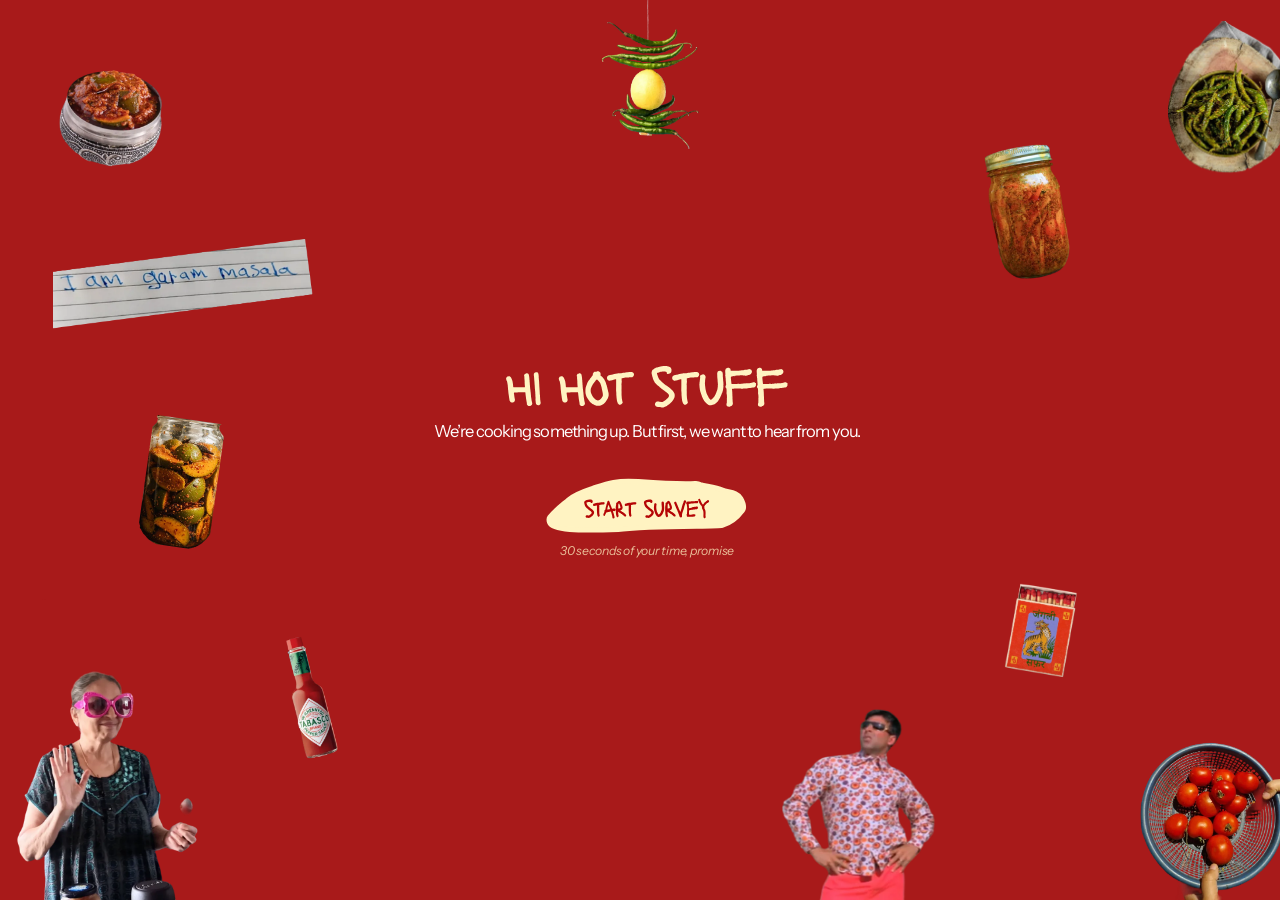
<file: index.html>
<!doctype html>
<html lang="en">
<head>
  <meta charset="utf-8">
  <meta name="viewport" content="width=device-width, initial-scale=1, maximum-scale=1, viewport-fit=cover">
  <title>The Achaar Survey</title>
  <meta name="description" content="We're cooking something up. But first, we want to hear from you.">
  <meta name="theme-color" content="#A81A1A">
  <link rel="preconnect" href="https://fonts.googleapis.com">
  <link rel="preconnect" href="https://fonts.gstatic.com" crossorigin>
  <link href="https://fonts.googleapis.com/css2?family=Instrument+Sans:ital,wght@0,400;0,500;0,600;0,700;1,400&display=swap" rel="stylesheet">
  <link rel="stylesheet" href="styles.css">
</head>
<body>
  <main class="stage" id="stage">

    <!-- HOME -->
    <section class="view view--home is-active" id="home" aria-labelledby="home-title">
      <img class="deco deco--chillies" src="assets/chillies-full.webp" alt="" aria-hidden="true">
      <img class="deco deco--note" src="assets/garam-masala.webp" alt="" aria-hidden="true">
      <img class="deco deco--bowl" src="assets/bowl-full.webp" alt="" aria-hidden="true">
      <img class="deco deco--jar" src="assets/survey-3.webp" alt="" aria-hidden="true">
      <img class="deco deco--nani" src="assets/maa.webp" alt="" aria-hidden="true">
      <img class="deco deco--tomatoes" src="assets/survey-5.webp" alt="" aria-hidden="true">
      <!-- laptop-only extras -->
      <img class="deco deco--desk deco--nimbu" src="assets/nimbu-mirchi.webp" alt="" aria-hidden="true">
      <img class="deco deco--desk deco--jar-desk" src="assets/jar-full.webp" alt="" aria-hidden="true">
      <img class="deco deco--desk deco--pieces" src="assets/pieces.webp" alt="" aria-hidden="true">
      <img class="deco deco--desk deco--tabasco" src="assets/tabasco.webp" alt="" aria-hidden="true">
      <img class="deco deco--desk deco--maa-desk" src="assets/maa-full.webp" alt="" aria-hidden="true">
      <img class="deco deco--desk deco--guy" src="assets/dont-want.webp" alt="" aria-hidden="true">
      <img class="deco deco--desk deco--matchbox" src="assets/matchbox.webp" alt="" aria-hidden="true">

      <div class="home__content">
        <h1 class="home__title" id="home-title"><img src="assets/hi-hot-stuff.svg" alt="Hi Hot Stuff"></h1>
        <p class="home__sub">We’re cooking something up. <br>But first, we want to hear from you.</p>
        <button class="start-btn" id="start-btn" type="button">
          <img src="assets/button.svg" alt="Start survey">
        </button>
        <p class="home__note">30 seconds of your time, promise</p>
      </div>
    </section>

    <!-- SURVEY -->
    <section class="view view--survey" id="survey" aria-live="polite">
      <form class="survey__card" id="card" novalidate></form>
    </section>

    <!-- THANK YOU -->
    <section class="view view--done" id="done" aria-labelledby="done-title">
      <div class="done__content">
        <h2 class="done__title" id="done-title"><img src="assets/thank-you.svg" alt="Thank you"></h2>
        <p class="done__text">Ever since I was little, I’ve loved achaar. Lately I’m not eating as much as I would like to because I’m clumsy and always end up spilling or spoiling my precious achaar.</p>
        <p class="done__text">If that sounds like you, get in touch and share any thoughts you have. Every thought counts :)</p>
        <a class="whatsapp-btn" id="whatsapp-btn" href="#" target="_blank" rel="noopener">
          <img src="assets/button-whatsapp.svg" alt="WhatsApp">
        </a>
      </div>
      <img class="done__photo" src="assets/ash.webp" alt="" aria-hidden="true">
    </section>

  </main>

  <script src="config.js"></script>
  <script src="questions.js"></script>
  <script src="app.js"></script>
</body>
</html>
</file>
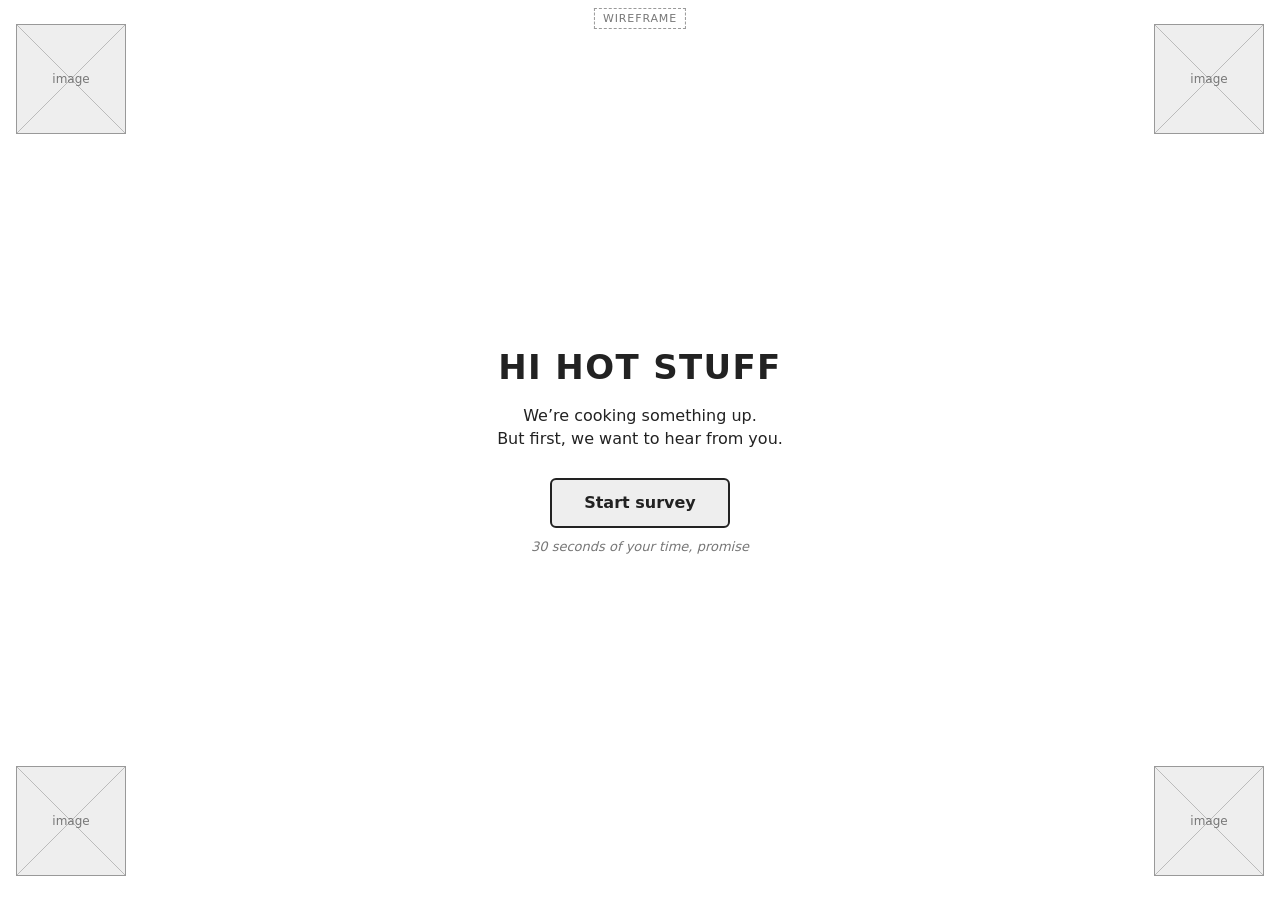
<file: wireframe/index.html>
<!doctype html>
<html lang="en">
<head>
  <meta charset="utf-8">
  <meta name="viewport" content="width=device-width, initial-scale=1, viewport-fit=cover">
  <title>The Achaar Survey — Wireframe</title>
  <link rel="stylesheet" href="wireframe.css">
</head>
<body>
  <div class="wf-tag">Wireframe</div>
  <main class="stage" id="stage">

    <!-- HOME -->
    <section class="view view--home is-active" id="home" aria-labelledby="home-title">
      <div class="ph ph--a" aria-hidden="true">image</div>
      <div class="ph ph--b" aria-hidden="true">image</div>
      <div class="ph ph--c" aria-hidden="true">image</div>
      <div class="ph ph--d" aria-hidden="true">image</div>
      <div class="home__content">
        <h1 class="home__title" id="home-title">HI HOT STUFF</h1>
        <p class="home__sub">We’re cooking something up.<br>But first, we want to hear from you.</p>
        <button class="start-btn" id="start-btn" type="button">Start survey</button>
        <p class="home__note">30 seconds of your time, promise</p>
      </div>
    </section>

    <!-- SURVEY -->
    <section class="view view--survey" id="survey" aria-live="polite">
      <form class="survey__card" id="card" novalidate></form>
    </section>

    <!-- THANK YOU -->
    <section class="view view--done" id="done" aria-labelledby="done-title">
      <div class="done__content">
        <h2 class="done__title" id="done-title">THANK YOU</h2>
        <p class="done__text">Ever since I was little, I’ve loved achaar. Lately I’m not eating as much as I would like to because I’m clumsy and always end up spilling or spoiling my precious achaar.</p>
        <p class="done__text">If that sounds like you, get in touch and share any thoughts you have. Every thought counts :)</p>
        <a class="whatsapp-btn" id="whatsapp-btn" href="#">WhatsApp</a>
        <div class="ph ph--done" aria-hidden="true">image</div>
      </div>
    </section>

  </main>

  <script>window.SURVEY_CONFIG = { SHEET_ENDPOINT: "" };</script>
  <!-- same questions as the live survey, so the wireframe stays in sync -->
  <script src="../questions.js"></script>
  <script src="app.js"></script>
</body>
</html>
</file>
<file: styles.css>
:root {
  --red: #A81A1A;
  --red-deep: #8C1414;
  --cream: #FFF3C2;
  --ink: #2B0A0A;
  --white: #FFFFFF;
  --sans: "Instrument Sans", system-ui, -apple-system, "Segoe UI", sans-serif;
}

* { box-sizing: border-box; }

html, body {
  margin: 0;
  background: var(--red);
  color: var(--white);
  font-family: var(--sans);
  -webkit-font-smoothing: antialiased;
}

button { font: inherit; color: inherit; cursor: pointer; }

.stage {
  position: relative;
  width: 100%;
  min-height: 100svh;
  overflow: hidden;
}

/* ---------- views ---------- */
.view {
  position: absolute;
  inset: 0;
  min-height: 100svh;
  opacity: 0;
  visibility: hidden;
  transition: opacity .45s ease, visibility 0s linear .45s;
}
.view.is-active {
  position: relative;
  opacity: 1;
  visibility: visible;
  transition: opacity .45s ease;
}

/* ---------- home: always exactly one screen tall ----------
   Phone layout comes from the 390 × 844 mockup. --u is one mockup pixel, scaled so the
   whole artboard fits the screen; vertical positions are percentages of the 844px height. */
.view--home,
.view--done {
  --u: min(100vw / 390, 100svh / 844);
  height: 100svh;
  min-height: 0;
  overflow: hidden;
}

/* iPhone Safari's toolbar floats over the page, so let the home screen run underneath it
   (large viewport) instead of stopping above it; the page is locked so it can't scroll. */
@supports (-webkit-touch-callout: none) {
  .view--home,
  .view--done {
    --u: min(100vw / 390, 100lvh / 844);
    height: 100lvh;
  }
  html:has(.view--home.is-active),
  html:has(.view--done.is-active) { overflow: hidden; }
}

.deco {
  position: absolute;
  display: block;
  pointer-events: none;
  user-select: none;
}
.deco--chillies { top: 0.9%;  right: 0; width: calc(128 * var(--u)); }
.deco--note     { top: 24.4%; left: 0;  width: calc(238 * var(--u)); }
.deco--bowl     { top: -10.9%; left: calc(-42 * var(--u)); width: calc(208 * var(--u)); }
.deco--jar      { top: 43.4%; left: 0;  width: calc(73 * var(--u)); }
/* the clip hides the faint frame edge baked into the top of these two images */
.deco--nani     { bottom: 0;  left: 0;  width: calc(260 * var(--u)); clip-path: inset(calc(88 * var(--u)) 0 0 0); }
.deco--tomatoes { bottom: 0;  right: 0; width: calc(167 * var(--u)); clip-path: inset(calc(12 * var(--u)) 0 0 0); }

.home__content {
  position: absolute;
  top: 42%;
  left: 0;
  right: 0;
  display: flex;
  flex-direction: column;
  align-items: center;
}

.home__title { margin: 0; line-height: 0; }
.home__title img { display: block; width: calc(276 * var(--u)); height: auto; }

.home__sub {
  margin: calc(22 * var(--u)) 0 0;
  font-size: calc(16 * var(--u));
  line-height: 1.25;
  letter-spacing: -0.055em;
  color: var(--white);
  text-align: left;
}

.start-btn {
  margin-top: calc(46 * var(--u));
  padding: 0;
  border: 0;
  background: none;
  width: calc(203 * var(--u));
  transition: transform .2s cubic-bezier(.3, 1.6, .5, 1);
  animation: wiggle 3.2s ease-in-out 1.2s infinite;
}
.start-btn img { display: block; width: 100%; }
.home__note {
  margin: calc(12 * var(--u)) 0 0;
  font-size: calc(15 * var(--u));
  font-style: italic;
  letter-spacing: -0.02em;
  color: rgba(255, 243, 194, .75);
}
.start-btn:hover  { transform: scale(1.06) rotate(-2deg); animation-play-state: paused; }
.start-btn:active { transform: scale(.96); }
.start-btn:focus-visible { outline: 3px dashed var(--cream); outline-offset: 6px; border-radius: 30px; }

@keyframes wiggle {
  0%, 86%, 100% { transform: rotate(0); }
  89% { transform: rotate(-3deg); }
  92% { transform: rotate(3deg); }
  95% { transform: rotate(-2deg); }
}

/* ---------- laptop / desktop: spread the collage across a landscape screen ---------- */
.deco--desk { display: none; }

/* ---------- laptop / desktop homepage, from the 1440 × 1024 mockup ----------
   --v is one mockup pixel. Things touching an edge are pinned to that edge; the rest are
   placed from the centre so the collage stays balanced on other screen shapes. */
@media (min-width: 900px) and (min-aspect-ratio: 1/1) {
  .view--home { --v: min(100vw / 1440, 100svh / 1024); }

  .view--home .deco--desk { display: block; }
  .view--home .deco--jar,
  .view--home .deco--nani { display: none; }

  .deco--nimbu    { top: 0; left: calc(50% - 54 * var(--v)); width: calc(125 * var(--v)); }
  .deco--chillies { top: calc(24 * var(--v)); right: 0; width: calc(128 * var(--v)); }
  .deco--bowl     { top: calc(-42 * var(--v)); left: calc(44 * var(--v)); right: auto; width: calc(208 * var(--v)); }
  .deco--jar-desk { top: calc(128 * var(--v)); right: calc(193 * var(--v)); width: calc(200 * var(--v)); }
  .deco--note     { top: calc(50% - 240 * var(--v)); left: calc(60 * var(--v)); width: calc(296 * var(--v)); }
  .deco--pieces   { top: calc(50% - 35 * var(--v)); left: calc(165 * var(--v)); width: calc(82 * var(--v)); transform: rotate(8deg); }
  .deco--tabasco  { bottom: calc(156 * var(--v)); left: calc(301 * var(--v)); width: calc(100 * var(--v)); }
  .deco--maa-desk { bottom: calc(-172 * var(--v)); left: calc(-145 * var(--v)); width: calc(518 * var(--v)); }
  .deco--guy      { bottom: 0; left: calc(50% + 127 * var(--v)); width: calc(232 * var(--v)); }
  .deco--tomatoes { bottom: 0; right: 0; width: calc(167 * var(--v)); }
  .deco--matchbox { bottom: calc(250 * var(--v)); right: calc(227 * var(--v)); width: calc(90 * var(--v)); } /* small, in the gap above the guy and the tomatoes */

  .home__content { top: calc(50% - 96 * var(--v)); left: calc(16 * var(--v)); transform: none; } /* centred 8px right of middle, as in the mockup */
  .home__title img { width: calc(320 * var(--v)); }
  .home__sub { margin-top: calc(14 * var(--v)); font-size: calc(18.8 * var(--v)); text-align: center; }
  .home__sub br { display: none; }

  /* final screen: a wider column for the personal note */
  .view--done .done__content { width: calc(460 * var(--u)); }
  .start-btn { margin-top: calc(42 * var(--v)); width: calc(232 * var(--v)); }
  .home__note { margin-top: calc(12 * var(--v)); font-size: calc(14 * var(--v)); }
}

/* ---------- survey ----------
   Drawn on the same 390 × 844 artboard as the home screen: a 218px column starting at x = 86,
   question title at y ≈ 288, arrows at y ≈ 583, page dots at the bottom. */
.view--survey {
  --u: min(100vw / 390, 100svh / 844);
  --col: max(calc(218 * var(--u)), 200px);
  height: 100svh;
  display: flex;
  flex-direction: column;
  overflow-y: auto;
  color: var(--cream);
}

.survey__card {
  flex: 1 0 0;
  min-height: 0;
  width: var(--col);
  margin: 0 auto;
  display: flex;
  flex-direction: column;
  padding: calc(16 * var(--u)) 0 calc(18 * var(--u) + env(safe-area-inset-bottom));
}
/* flexible spacers centre the question in the space above the arrows, which sit just over the dots;
   long questions push them apart and the page scrolls */
.survey__card::before,
.survey__card::after { content: ""; flex: 1 1 0; }
/* the top spacer starts as tall as the arrows + dots below, so the question sits in the middle of the
   screen; it is the only one that shrinks when a question is too tall to fit */
.survey__card::before { flex-basis: calc(96 * var(--u)); }
.survey__card::after { order: 1; flex-shrink: 0; }
.survey__card.enter      { animation: cardIn .4s cubic-bezier(.2, .9, .3, 1.1) both; }
.survey__card.enter-back { animation: cardInBack .4s cubic-bezier(.2, .9, .3, 1.1) both; }
@keyframes cardIn     { from { opacity: 0; transform: translateX(32px); } }
@keyframes cardInBack { from { opacity: 0; transform: translateX(-32px); } }

.q__title {
  margin: 0;
  font-size: calc(18 * var(--u));
  font-weight: 700;
  line-height: 1.3;
  letter-spacing: -0.03em;
  color: var(--cream);
}
.q__hint {
  margin: 6px 0 0;
  font-size: 12px;
  font-style: italic;
  color: rgba(255, 243, 194, .7);
}

.q__body { margin-top: calc(34 * var(--u)); display: flex; flex-direction: column; gap: 10px; }

/* underlined text fields */
.line-field { position: relative; display: block; padding-bottom: 6px; }
.line-field ~ .line-field { margin-top: calc(4 * var(--u)); }
.line-field::after {
  content: "";
  position: absolute;
  left: 0; right: 0; bottom: 0;
  height: 3px;
  background: url("assets/underline.svg") no-repeat left bottom / 100% 3px;
}
.field {
  width: 100%;
  padding: 6px 0 4px;
  border: 0;
  background: none;
  color: var(--cream);
  font: 400 calc(13 * var(--u)) var(--sans);
  letter-spacing: -0.02em;
  outline: none;
  border-radius: 0;
}
.field::placeholder { color: rgba(255, 243, 194, .55); font-style: italic; font-size: calc(11 * var(--u)); }
textarea.field { min-height: 120px; resize: none; line-height: 1.4; }

/* choice options: text sits inside the hand-drawn outline from assets/option.svg */
.opt {
  position: relative;
  display: flex;
  align-items: center;
  gap: 10px;
  width: 100%;
  padding: calc(15 * var(--u)) calc(18 * var(--u));
  border: 0;
  background: none;
  color: var(--cream);
  font-size: calc(16 * var(--u)); /* same as the homepage intro line */
  font-weight: 400;
  letter-spacing: -0.02em;
  line-height: 1.2;
  text-align: left;
  transition: color .15s, transform .15s;
}
.opt > :not(.opt__shape) { position: relative; }
.opt__shape {
  position: absolute;
  inset: 0;
  width: 100%;
  height: 100%;
  overflow: visible;
}
.opt__shape path { fill: transparent; stroke: var(--cream); stroke-width: 1; transition: fill .15s; }
.opt:hover .opt__shape path { stroke-width: 1.6; }
/* a faint cream wash on hover (mouse/trackpad only, so it never sticks on phones) */
@media (hover: hover) {
  .opt:not([aria-pressed="true"]):hover .opt__shape path { fill: rgba(255, 243, 194, .1); }
  .chips .opt:not([aria-pressed="true"]):hover { background: rgba(255, 243, 194, .1); }
}
.opt:active { transform: scale(.98); }
.opt:focus-visible { outline: 2px dashed var(--cream); outline-offset: 4px; }
.opt__emoji { font-size: 18px; line-height: 1; }
.opt[aria-pressed="true"] { color: var(--red); }
.opt[aria-pressed="true"] .opt__shape path { fill: var(--cream); }
/* small photo above the text in a tile */
.has-images .opt { flex-direction: column; gap: calc(6 * var(--u)); }
.q__body.has-images .opt { padding-block: calc(18 * var(--u)); }
/* photo tiles keep one size: an odd last tile stays tile-sized and sits centred on its row */
.q__body.has-images .opt:last-child:nth-child(odd) { grid-column: 1 / -1; justify-self: center; width: calc(50% - 5px); } /* room between the text and the drawn border */
.opt__img { position: relative; display: block; height: calc(88 * var(--u)); width: auto; max-width: 80%; object-fit: contain; }
/* long lists: tighter rows so they still fit on one screen */
/* long lists become a quiz-style grid of big tiles running almost edge to edge */
.q__body.is-long {
  display: grid;
  grid-template-columns: 1fr 1fr;
  gap: 10px;
  margin-inline: calc((var(--col) - 100vw) / 2 + 14px);
}
.is-long .opt {
  min-height: calc(96 * var(--u));
  padding: calc(16 * var(--u)) calc(14 * var(--u));
  justify-content: center;
  text-align: center;
}
.is-long .opt:last-child:nth-child(odd) { grid-column: 1 / -1; min-height: calc(64 * var(--u)); }

/* two-answer questions (yes / no): two big tiles side by side */
.q__body.is-pair { display: grid; grid-template-columns: 1fr 1fr; gap: 12px; }
.is-pair .opt { min-height: calc(110 * var(--u)); justify-content: center; text-align: center; }

/* picture choices (e.g. "Which do you prefer?") */
.q--pictures:not(.q--pic-grid) .q__title { text-align: center; }
/* phones: two photos on top, the third centred underneath */
.pics {
  --pic-scale: 1.2;
  flex-direction: row;
  flex-wrap: wrap;
  justify-content: space-evenly;
  align-items: flex-end;
  gap: calc(40 * var(--u)) 0; /* space-evenly spreads the photos across each row */
  margin: calc(42 * var(--u)) calc(-20 * var(--u)) 0; /* a little wider than the text column so the captions fit */
}
.pic:nth-child(3n) { flex-basis: 100%; }
.pic {
  flex: 0 1 auto;
  display: flex;
  flex-direction: column;
  align-items: center;
  gap: calc(10 * var(--u));
  padding: 0;
  border: 0;
  background: none;
  color: var(--cream);
  transition: transform .2s cubic-bezier(.3, 1.6, .5, 1);
}
.pic img {
  display: block;
  width: calc(var(--w) * var(--u) * var(--pic-scale));
  height: auto;
  transition: transform .2s cubic-bezier(.3, 1.6, .5, 1);
}
.pic:hover img { transform: translateY(-4px) rotate(-2deg); }
.pic:active { transform: scale(.97); }
.pic:focus-visible { outline: 2px dashed var(--cream); outline-offset: 6px; border-radius: 8px; }
.pic__label {
  font-size: calc(13 * var(--u));
  letter-spacing: -0.02em;
  text-align: center;
  white-space: nowrap;
}
.pic[aria-pressed="true"] img { transform: scale(1.06); }
.pic[aria-pressed="true"] .pic__label { font-weight: 700; }
/* picked: bold caption plus a small tick on the photo's top-left corner */
.pic__photo { position: relative; display: block; line-height: 0; }
.pic__tick {
  position: absolute;
  top: 0;
  left: 0;
  display: grid;
  place-items: center;
  width: calc(26 * var(--u));
  height: calc(26 * var(--u));
  border-radius: 50%;
  background: var(--cream);
  color: var(--red);
  font-size: calc(15 * var(--u));
  font-weight: 700;
  line-height: 1;
  opacity: 0;
  transform: scale(.4);
  transition: opacity .15s, transform .2s cubic-bezier(.3, 1.6, .5, 1);
}
.pic[aria-pressed="true"] .pic__tick { opacity: 1; transform: scale(1); }

/* four photos: a 2 × 2 grid, captions left-aligned under each photo */
.pics.is-grid {
  display: grid;
  grid-template-columns: repeat(2, calc(172 * var(--u)));
  justify-content: center;
  align-items: end;
  gap: calc(10 * var(--u)) calc(18 * var(--u));
  margin-top: calc(24 * var(--u));
  margin-inline: calc((var(--col) - 362 * var(--u)) / 2); /* a little wider than the text column to fit the big photos */
}
.is-grid .pic { position: relative; align-items: flex-start; }
.is-grid .pic__photo { max-width: 100%; }
.is-grid .pic img { width: auto; height: calc(148 * var(--u) * var(--pic-scale)); /* same height as the "Which do you prefer?" photos */ max-width: 100%; object-fit: contain; object-position: left bottom; }
.is-grid .pic__label { text-align: left; white-space: normal; min-height: 2.4em; line-height: 1.2; }
/* bold without getting wider, so a picked caption keeps its line breaks */
.is-grid .pic[aria-pressed="true"] .pic__label { font-weight: 400; -webkit-text-stroke: .045em currentColor; }
/* no scaling here: scaling shows faint frame edges baked into these SVGs */
.is-grid .pic img,
.is-grid .pic:hover img,
.is-grid .pic[aria-pressed="true"] img { transform: none; }


.chips { flex-direction: row; flex-wrap: wrap; gap: 8px; }
.chips .opt { width: auto; padding: 8px 13px; border: 1.5px solid rgba(255, 243, 194, .4); border-radius: 99px; }
.chips .opt[aria-pressed="true"] { background: var(--cream); border-color: var(--cream); }

/* spice slider */
.spice { text-align: center; }
.spice__face { font-size: 56px; line-height: 1; transition: transform .2s; }
.spice__label { margin: 10px 0 18px; font-size: 16px; font-weight: 700; color: var(--cream); min-height: 1.3em; }
.spice__range {
  -webkit-appearance: none; appearance: none;
  width: 100%; height: 10px;
  border-radius: 99px;
  background: linear-gradient(90deg, #F7E7A1, #F2C14E 30%, #FF7A1A 60%, #3D0000);
  outline: none;
}
.spice__range::-webkit-slider-thumb {
  -webkit-appearance: none; appearance: none;
  width: 30px; height: 30px; border-radius: 50%;
  background: var(--cream); border: 4px solid var(--red-deep);
  cursor: grab;
}
.spice__range::-moz-range-thumb {
  width: 24px; height: 24px; border-radius: 50%;
  background: var(--cream); border: 4px solid var(--red-deep); cursor: grab;
}
.spice__ends { display: flex; justify-content: space-between; margin-top: 8px; font-size: 12px; color: rgba(255, 243, 194, .7); }

.q__error,
.field__error { margin: 12px 0 0; font-size: calc(11 * var(--u)); color: #590E0E; } /* same size as the placeholders, same red as the waiting arrow */
/* "please pick one" sits centred just above the arrows and dots; its space is taken out of the
   gap above them, so showing it never moves anything */
.q__error {
  order: 2;
  height: 1.3em;
  margin: 0 0 calc(-1.3em - 12 * var(--u));
  text-align: center;
  position: relative;
  z-index: 1;
}
.field__error { margin: 6px 0 0; }
.line-field[hidden] { display: none; }

/* age-group pills on the last page */
.pill-field { display: flex; align-items: center; justify-content: space-between; gap: 12px; margin-top: calc(14 * var(--u)); }
.pill-field__label { font-size: calc(13 * var(--u)); font-style: italic; color: rgba(255, 243, 194, .55); white-space: nowrap; }
.pill-field__row { display: flex; gap: 8px; }
.pill {
  padding: calc(6 * var(--u)) calc(12 * var(--u));
  border: 1.5px solid rgba(255, 243, 194, .5);
  border-radius: 99px;
  background: transparent;
  color: var(--cream);
  font-size: calc(13 * var(--u));
  line-height: 1.1;
  transition: background .15s, color .15s, border-color .15s;
}
@media (hover: hover) { .pill:not([aria-pressed="true"]):hover { background: rgba(255, 243, 194, .1); } }
.pill[aria-pressed="true"] { background: var(--cream); border-color: var(--cream); color: var(--red); }
.pill:focus-visible { outline: 2px dashed var(--cream); outline-offset: 3px; }
.other-field { margin-top: 4px; }

/* opt-in checkbox on the last page */
.check-field {
  display: flex;
  align-items: flex-start;
  gap: calc(12 * var(--u));
  margin-top: calc(26 * var(--u));
  cursor: pointer;
}
.check-field__box {
  -webkit-appearance: none;
  appearance: none;
  flex: none;
  display: grid;
  place-items: center;
  width: calc(22 * var(--u));
  height: calc(22 * var(--u));
  margin: 2px 0 0;
  border: 1.5px solid var(--cream);
  border-radius: 5px 7px 5px 6px;
  background: transparent;
  cursor: pointer;
  transition: background .15s;
}
.check-field__box::after {
  content: "✓";
  color: var(--red);
  font-size: calc(15 * var(--u));
  font-weight: 700;
  line-height: 1;
  transform: scale(0);
  transition: transform .2s cubic-bezier(.3, 1.6, .5, 1);
}
.check-field__box:checked { background: var(--cream); }
.check-field__box:checked::after { transform: scale(1); }
.check-field__box:focus-visible { outline: 2px dashed var(--cream); outline-offset: 3px; }
.check-field__label { font-size: calc(13 * var(--u)); line-height: 1.35; letter-spacing: -0.02em; color: var(--cream); }
.check-field + .line-field { margin-top: calc(16 * var(--u)); }

/* Submit button (last page) — disabled (faded) until name and email are in */
.submit-btn {
  align-self: center;
  margin-top: calc(34 * var(--u));
  padding: 0;
  border: 0;
  background: none;
  width: calc(203 * var(--u));
  transition: opacity .2s, transform .2s cubic-bezier(.3, 1.6, .5, 1);
}
.submit-btn img { display: block; width: 100%; }
.submit-btn:hover:not(:disabled) { transform: scale(1.05) rotate(-2deg); }
.submit-btn:active:not(:disabled) { transform: scale(.96); }
.submit-btn:disabled { opacity: .35; cursor: default; }
/* while sending: the word is covered by a cream patch with a spinning loader on it */
.submit-btn { position: relative; }
.submit-btn__loader {
  position: absolute;
  left: 22%; right: 22%; top: 24%; bottom: 24%;
  display: none;
  place-items: center;
  border-radius: 40%;
  background: var(--cream);
}
.submit-btn__loader::after {
  content: "";
  width: calc(20 * var(--u));
  height: calc(20 * var(--u));
  border: calc(3 * var(--u)) solid rgba(168, 26, 26, .25);
  border-top-color: var(--red);
  border-radius: 50%;
  animation: spin .7s linear infinite;
}
.submit-btn.is-sending,
.submit-btn.is-sending:disabled { opacity: 1; cursor: progress; }
.submit-btn.is-sending .submit-btn__loader { display: grid; }
@keyframes spin { to { transform: rotate(360deg); } }
.submit-btn:focus-visible { outline: 2px dashed var(--cream); outline-offset: 5px; border-radius: 30px; }
.arrow--next.is-hidden { visibility: hidden; }

/* "Next" button that appears under pick-several answers; its space is kept so nothing jumps */
.continue-btn {
  align-self: center;
  margin-top: calc(24 * var(--u));
  padding: 0;
  border: 0;
  background: none;
  width: calc(161 * var(--u));
  visibility: hidden;
  opacity: 0;
  transform: translateY(8px) scale(.9);
  transition: opacity .2s, transform .25s cubic-bezier(.3, 1.6, .5, 1), visibility 0s linear .25s;
}
.continue-btn img { display: block; width: 100%; }
.continue-btn.is-shown { visibility: visible; opacity: 1; transform: none; transition: opacity .2s, transform .25s cubic-bezier(.3, 1.6, .5, 1); }
.continue-btn.is-shown:hover { transform: scale(1.05) rotate(-1.5deg); }
.continue-btn:active { transform: scale(.96); }
.continue-btn:focus-visible { outline: 2px dashed var(--cream); outline-offset: 4px; border-radius: 30px; }
/* the bottom arrow nudges forward while there's a choice ready to send */
.arrow--next.is-ready { animation: nudge-right 1.4s ease-in-out infinite; }
@keyframes nudge-right { 0%, 60%, 100% { transform: translateX(0); } 30% { transform: translateX(6px); } }
.field__error:empty { display: none; }

/* back / next arrows */
.q__nav {
  display: flex;
  justify-content: space-between;
  align-items: center;
  gap: calc(10 * var(--u));
  order: 2;
  padding-top: calc(40 * var(--u));
}
.arrow {
  padding: 8px;
  margin: -8px;
  border: 0;
  background: none;
  line-height: 0;
  color: var(--cream);
  transition: color .2s, transform .2s cubic-bezier(.3, 1.6, .5, 1);
}
.arrow svg { display: block; height: auto; }
.arrow--back svg { width: calc(31 * var(--u)); }
.arrow--next svg { width: calc(36 * var(--u)); }
.arrow--back:hover { transform: translateX(-4px); }
.arrow--next:hover { transform: translateX(4px); }
.arrow--next.is-waiting { color: #590E0E; }
.arrow:focus-visible { outline: 2px dashed var(--cream); outline-offset: 4px; border-radius: 6px; }
.arrow[disabled] { opacity: .5; pointer-events: none; }

/* page dots */
.dots {
  display: flex;
  justify-content: center;
  align-items: center;
  gap: calc(5 * var(--u));
}
/* every dot is the same hand-drawn blob (assets/dot.svg); only the colour changes */
.dot { display: block; width: calc(10 * var(--u)); color: #590E0E; transition: color .3s; }
.dot svg { display: block; width: 100%; height: auto; }
.dots__count {
  margin-left: calc(8 * var(--u));
  font-size: calc(12 * var(--u));
  letter-spacing: -0.01em;
  color: rgba(255, 243, 194, .7);
  white-space: nowrap;
}
.dot.is-done    { color: #E9A98F; }
.dot.is-current { color: var(--cream); }

.reaction {
  position: fixed;
  left: 50%;
  top: 9%;
  z-index: 5;
  font-size: 22px;
  font-weight: 700;
  letter-spacing: -0.03em;
  color: var(--cream);
  white-space: nowrap;
  pointer-events: none;
  animation: pop 1s ease-out forwards;
}
@keyframes pop {
  0%   { opacity: 0; transform: translate(-50%, 10px) scale(.7) rotate(-4deg); }
  25%  { opacity: 1; transform: translate(-50%, 0) scale(1.05) rotate(-3deg); }
  100% { opacity: 0; transform: translate(-50%, -40px) scale(1) rotate(-3deg); }
}

/* ---------- laptop / desktop question pages ----------
   Fixed, modest sizes (question 20px, answers 16px) and answers laid out in a grid. */
@media (min-width: 900px) and (min-aspect-ratio: 1/1) {
  .view--survey { --u: 1.15px; --col: min(560px, 70vw); }
  .survey__card::before { flex-basis: calc(96 * var(--u)); }

  .q__title { font-size: 20px; }
  .q__hint { font-size: 13px; }
  .opt, .pic__label, .field, .check-field__label { font-size: 16px; }
  .pill-field__label { font-size: 13px; }
  .pill { font-size: 15px; padding: 6px 14px; }
  .field::placeholder, .q__error, .field__error { font-size: 13px; }
  .q__body { margin-top: 24px; }

  /* answers in two columns */
  .q--choice .q__body:not(.pics):not(.chips) { display: grid; grid-template-columns: repeat(2, 1fr); gap: 12px; }
  .q__body .opt { min-height: 52px; padding: 12px 18px; }
  .q--choice .q__body.is-long:not(.pics):not(.chips) { grid-template-columns: repeat(3, 1fr); margin-inline: 0; }
  .q--choice .q__body.is-long.is-four,
  .q--choice .q__body.is-pair { grid-template-columns: repeat(2, 1fr); margin-inline: 0; }
  .is-long .opt,
  .is-long .opt:last-child:nth-child(odd) { grid-column: auto; min-height: 72px; padding: 12px 14px; }
  .is-pair .opt { min-height: 90px; }
  .opt__img { height: min(96px, 10.5svh); } /* shorter laptop screens get slightly smaller photos so nothing scrolls */
  .q__body.has-images .opt { padding-block: 22px; }
  .q__body.has-images .opt:last-child:nth-child(odd) { grid-column: auto; justify-self: stretch; width: auto; padding-block: 22px; }
  .other-field { grid-column: 1 / -1; }

  /* photos: one row */
  .pics { --pic-scale: 1; flex-wrap: nowrap; gap: 40px; margin: 28px 0 0; }
  .pic, .pic:nth-child(3n) { flex: 0 0 auto; }
  .continue-btn { width: calc(136 * var(--u)); } /* a little smaller on laptop */
  .pics.is-grid { grid-template-columns: repeat(4, 150px); justify-content: center; gap: 20px; margin-inline: calc((var(--col) - 660px) / 2); }
  .is-grid .pic img { height: 150px; }

}

/* ---------- done (final screen, from the 390 × 844 mockup) ---------- */
.done__content {
  position: absolute;
  top: calc(117 * var(--u));
  left: 50%;
  width: calc(296 * var(--u));
  transform: translateX(-50%);
  display: flex;
  flex-direction: column;
  align-items: center;
}
.done__title { margin: 0 0 calc(28 * var(--u)); line-height: 0; }
.done__title img { display: block; width: calc(193 * var(--u)); }
.done__text {
  margin: 0 0 calc(16 * var(--u));
  align-self: stretch;
  font-size: calc(14 * var(--u));
  line-height: 1.3;
  letter-spacing: -0.03em;
  color: var(--white);
}
.whatsapp-btn {
  display: block;
  margin-top: calc(30 * var(--u));
  width: calc(203 * var(--u));
  transition: transform .2s cubic-bezier(.3, 1.6, .5, 1);
  animation: wiggle 3.2s ease-in-out 1.2s infinite;
}
.whatsapp-btn img { display: block; width: 100%; }
.whatsapp-btn:hover  { transform: scale(1.06) rotate(-2deg); animation-play-state: paused; }
.whatsapp-btn:active { transform: scale(.96); }
.whatsapp-btn:focus-visible { outline: 3px dashed var(--cream); outline-offset: 6px; border-radius: 30px; }
.done__photo {
  position: absolute;
  bottom: 0;
  left: 50%;
  width: calc(390 * var(--u));
  transform: translateX(-50%);
  pointer-events: none;
}
.chilli-rain {
  position: fixed; top: -40px; z-index: 6; font-size: 26px; pointer-events: none;
  animation: fall linear forwards;
}
@keyframes fall { to { transform: translateY(110vh) rotate(540deg); } }

/* ---------- phones: every text size is 5pt larger than the base design ---------- */
@media (max-width: 899px), (max-aspect-ratio: 1/1) {
  .home__sub   { font-size: calc(19 * var(--u)); }
  .done__text  { font-size: calc(16 * var(--u)); }

  /* the bigger type needs a wider column than the 218px one in the mockup */
  .view--survey { --col: calc(330 * var(--u)); }
  .q__title     { font-size: calc(23 * var(--u)); }
  .q__hint      { font-size: 15px; }
  .field        { font-size: calc(18 * var(--u)); }
  .field::placeholder { font-size: calc(15 * var(--u)); }
  .opt          { font-size: calc(18 * var(--u)); } /* same as the picture captions */
  .pic__label   { font-size: calc(18 * var(--u)); }
  .opt__emoji   { font-size: 23px; }
  .spice__label { font-size: 21px; }
  .spice__ends  { font-size: 17px; }
  .q__error,
  .field__error { font-size: calc(15 * var(--u)); }
  .check-field__label { font-size: calc(18 * var(--u)); }
  .pill-field__label { font-size: calc(15 * var(--u)); }
  .pill { font-size: calc(16 * var(--u)); }
  .reaction     { font-size: 27px; }
}

@media (prefers-reduced-motion: reduce) {
  *, *::before, *::after { animation: none !important; transition: none !important; }
}
</file>
<file: wireframe/wireframe.css>
/* Wireframe: greyscale, plain boxes, system font. Same structure as the live survey. */
:root { --ink: #222; --mid: #777; --line: #999; --fill: #eee; --bg: #fff; }
* { box-sizing: border-box; }
html, body { margin: 0; background: var(--bg); color: var(--ink); font: 16px/1.4 system-ui, -apple-system, "Segoe UI", sans-serif; }
button { font: inherit; color: inherit; cursor: pointer; }
.wf-tag { position: fixed; top: 8px; left: 50%; transform: translateX(-50%); z-index: 10; padding: 2px 8px; border: 1px dashed var(--line); font-size: 11px; text-transform: uppercase; letter-spacing: .08em; color: var(--mid); background: var(--bg); }

.stage { min-height: 100svh; }
.view { display: none; min-height: 100svh; }
.view.is-active { display: flex; }

/* placeholders for photos */
.ph { display: grid; place-items: center; background: var(--fill); border: 1px solid var(--line); color: var(--mid); font-size: 12px;
  background-image: linear-gradient(to top right, transparent calc(50% - .5px), #bbb, transparent calc(50% + .5px)),
                    linear-gradient(to top left, transparent calc(50% - .5px), #bbb, transparent calc(50% + .5px)); }

/* home */
.view--home { position: relative; align-items: center; justify-content: center; overflow: hidden; }
.view--home .ph { position: absolute; width: 110px; height: 110px; }
.ph--a { top: 24px; left: 16px; } .ph--b { top: 24px; right: 16px; } .ph--c { bottom: 24px; left: 16px; } .ph--d { bottom: 24px; right: 16px; }
.home__content { position: relative; display: flex; flex-direction: column; align-items: center; text-align: center; padding: 0 24px; }
.home__title, .done__title { margin: 0; font-size: 34px; letter-spacing: .04em; }
.home__sub { margin: 14px 0 0; }
.home__note { margin: 10px 0 0; font-size: 13px; font-style: italic; color: var(--mid); }
.start-btn, .submit-btn, .continue-btn, .whatsapp-btn {
  display: inline-block; margin-top: 28px; padding: 12px 32px; border: 2px solid var(--ink); border-radius: 6px;
  background: var(--fill); color: var(--ink); font-weight: 600; text-decoration: none; text-align: center;
}
.start-btn:hover, .submit-btn:hover:not(:disabled), .continue-btn:hover:not(:disabled), .whatsapp-btn:hover { background: #ddd; }
.submit-btn:disabled, .continue-btn:disabled { opacity: .4; cursor: not-allowed; }

/* question pages */
.view--survey { flex-direction: column; }
.survey__card { flex: 1; width: min(560px, 100% - 32px); margin: 0 auto; display: flex; flex-direction: column; justify-content: center; padding: 48px 0 24px; }
.q__title { margin: 0; font-size: 20px; }
.q__hint { margin: 6px 0 0; font-size: 13px; font-style: italic; color: var(--mid); }
.q__body { margin-top: 20px; display: flex; flex-direction: column; gap: 10px; }
.q__error { order: 3; min-height: 1.3em; margin: 8px 0 0; text-align: center; font-size: 13px; color: var(--mid); }

/* answer options: plain boxes */
.opt { display: flex; align-items: center; justify-content: center; gap: 8px; width: 100%; padding: 12px 14px;
  border: 1.5px solid var(--line); border-radius: 6px; background: var(--bg); text-align: center; }
.q__body.is-long, .q__body.is-pair { display: grid; grid-template-columns: 1fr 1fr; }
.is-long .opt:last-child:nth-child(odd) { grid-column: 1 / -1; justify-self: center; width: calc(50% - 5px); }
.has-images .opt { flex-direction: column; }
.opt__img { width: 90px; height: 68px; }
.opt[aria-pressed="true"] { background: var(--ink); border-color: var(--ink); color: var(--bg); }
.opt:hover:not([aria-pressed="true"]) { background: var(--fill); }

/* picture questions */
.pics { flex-direction: row; flex-wrap: wrap; justify-content: center; gap: 16px; }
.pic { display: flex; flex-direction: column; align-items: center; gap: 6px; padding: 8px; border: 1.5px solid var(--line); border-radius: 6px; background: var(--bg); }
.pic img { width: 120px; height: 90px; }
.pic__photo { position: relative; line-height: 0; }
.pic__tick { position: absolute; top: 4px; left: 4px; display: none; width: 20px; height: 20px; line-height: 20px; border-radius: 50%; background: var(--ink); color: var(--bg); font-size: 12px; text-align: center; }
.pic[aria-pressed="true"] { border-color: var(--ink); border-width: 2.5px; }
.pic[aria-pressed="true"] .pic__tick { display: block; }
.pic[aria-pressed="true"] .pic__label { font-weight: 700; }

/* text fields, checkbox, age pills */
.line-field { display: block; }
.line-field[hidden] { display: none; }
.field { width: 100%; padding: 10px 2px; border: 0; border-bottom: 1.5px solid var(--line); background: none; font: inherit; outline: none; }
.field:focus { border-bottom-color: var(--ink); }
.field__error { margin: 4px 0 0; font-size: 13px; color: var(--mid); }
.field__error:empty { display: none; }
.check-field { display: flex; gap: 10px; align-items: flex-start; margin-top: 10px; font-size: 15px; cursor: pointer; }
.check-field__box { margin-top: 3px; width: 18px; height: 18px; }
.pill-field { display: flex; justify-content: space-between; align-items: center; gap: 12px; margin-top: 8px; }
.pill-field__label { color: var(--mid); font-style: italic; }
.pill-field__row { display: flex; gap: 8px; }
.pill { padding: 6px 14px; border: 1.5px solid var(--line); border-radius: 99px; background: var(--bg); }
.pill[aria-pressed="true"] { background: var(--ink); border-color: var(--ink); color: var(--bg); }
.other-field { margin-top: 4px; }

/* Submit sits under the answers; the back arrow and dots sit at the bottom */
.continue-btn, .submit-btn { align-self: center; order: 2; }
.q__nav { order: 4; display: flex; justify-content: space-between; align-items: center; gap: 10px; padding-top: 28px; }
.arrow { padding: 6px; border: 0; background: none; line-height: 0; }
.arrow svg { width: 28px; height: auto; }
.arrow--next { visibility: hidden; } /* wireframe: Submit is the only way forward */
.dots { display: flex; align-items: center; gap: 5px; }
.dot { display: block; width: 9px; color: #ccc; } .dot svg { width: 100%; height: auto; display: block; }
.dot.is-done { color: #888; } .dot.is-current { color: var(--ink); }
.dots__count { margin-left: 8px; font-size: 12px; color: var(--mid); }

/* thank you */
.view--done { align-items: center; justify-content: center; }
.done__content { width: min(460px, 100% - 32px); display: flex; flex-direction: column; align-items: center; text-align: center; }
.done__text { margin: 14px 0 0; text-align: left; }
.ph--done { margin-top: 32px; width: 220px; height: 160px; }

@media (prefers-reduced-motion: reduce) { * { transition: none !important; animation: none !important; } }
</file>
